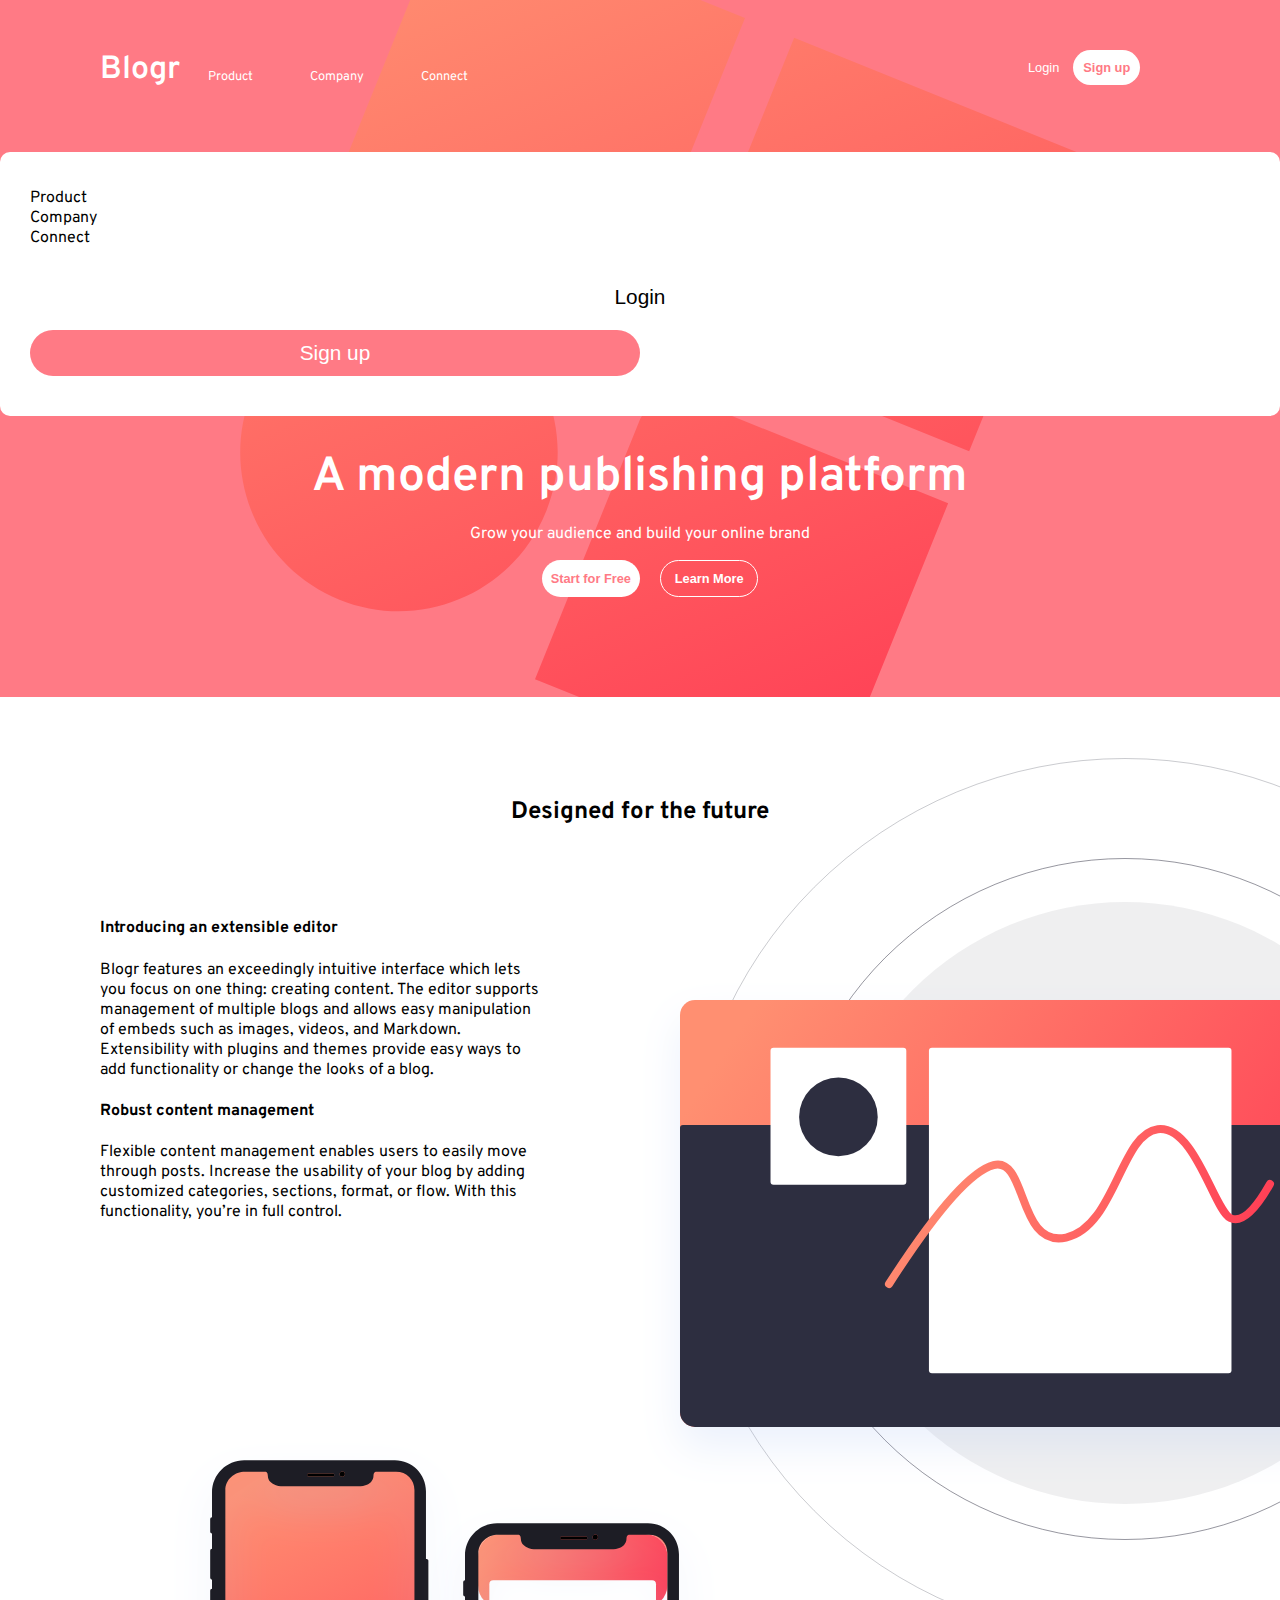
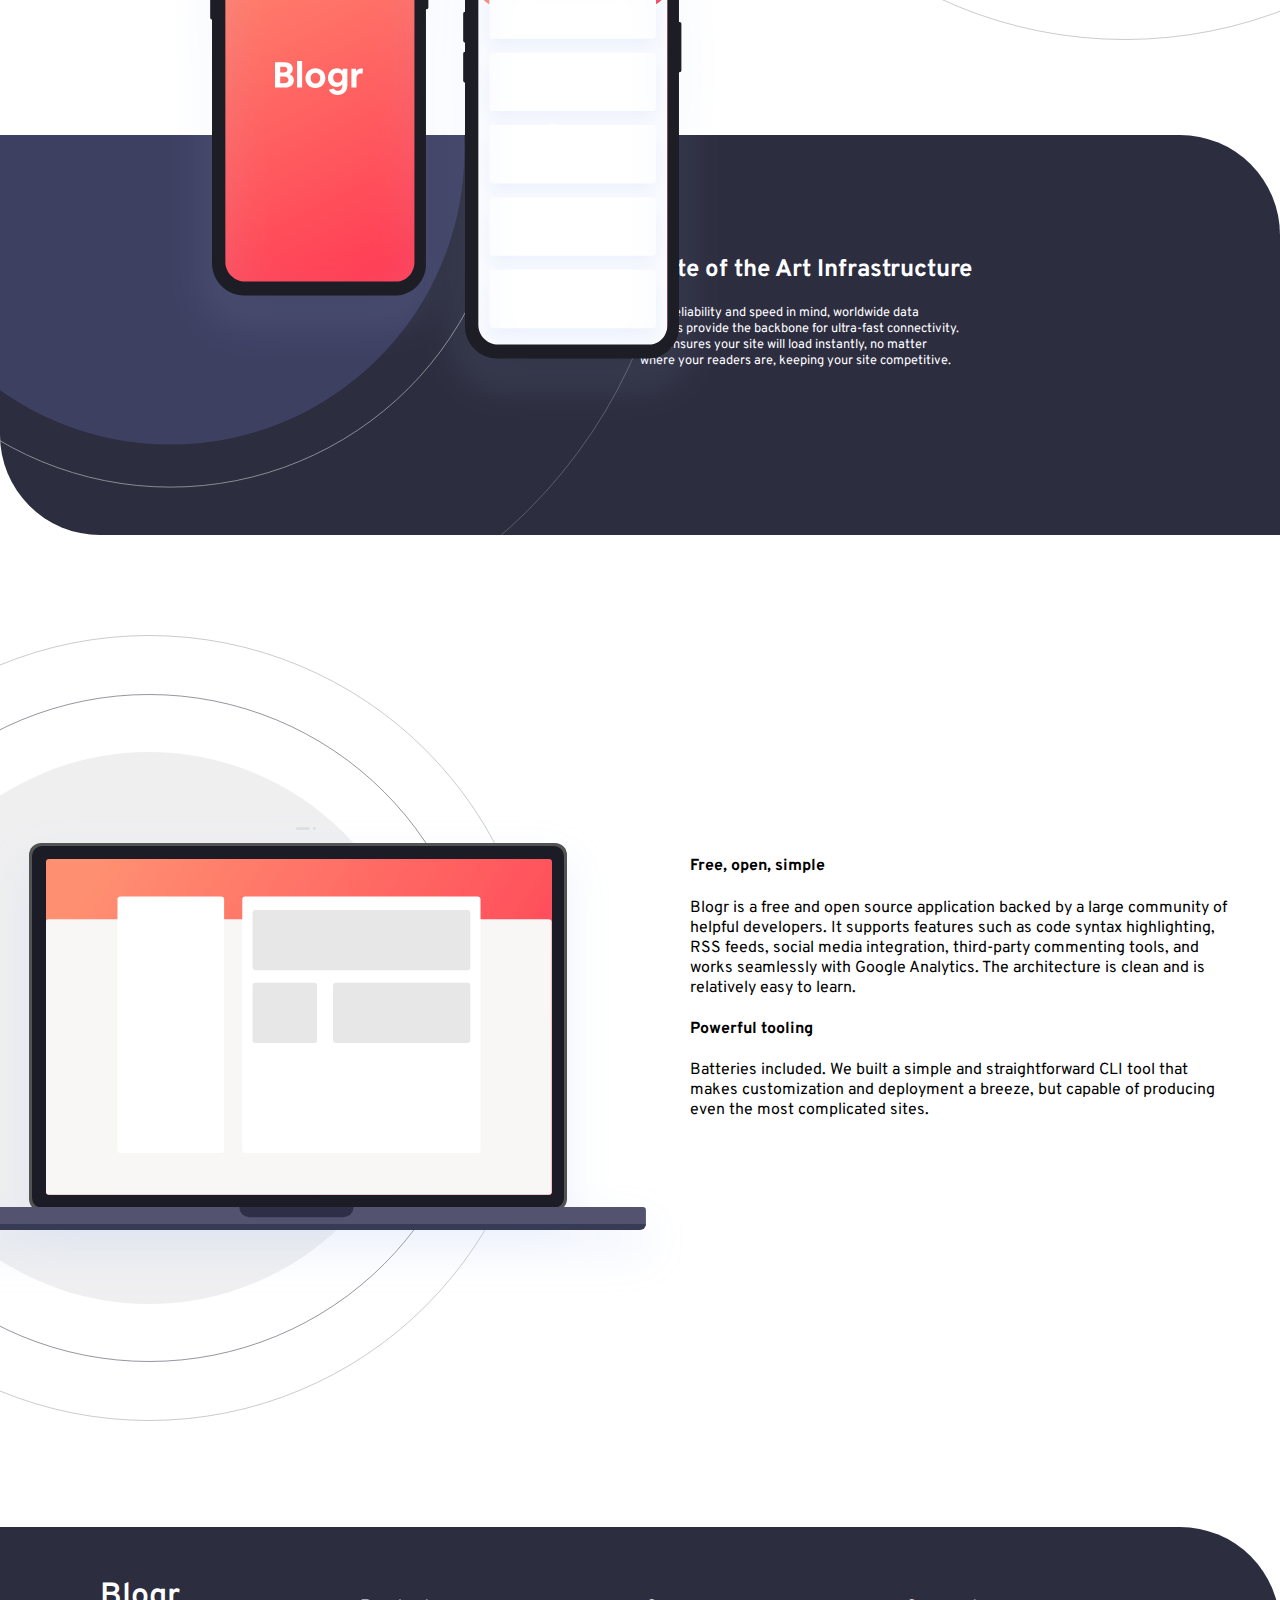
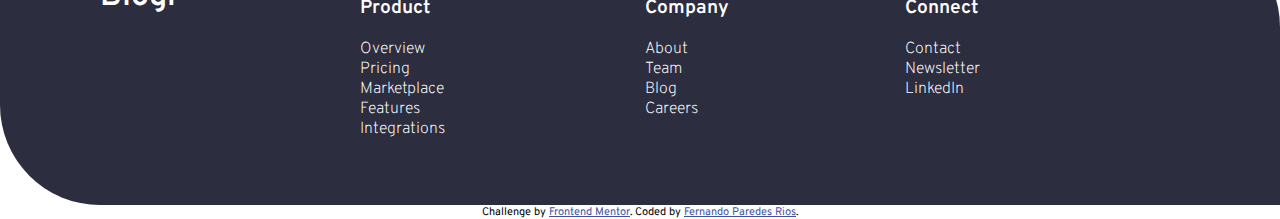
<file: blogr-landing-page-main/index.html>
<!DOCTYPE html>
<html lang="en">
<head>
  <meta charset="UTF-8">
  <meta name="viewport" content="width=device-width, initial-scale=1.0"> <!-- displays site properly based on user's device -->

  <link rel="icon" type="image/png" sizes="32x32" href="./images/favicon-32x32.png">
  <link rel="stylesheet" href="./static/styles/main.css">
  <link rel="preconnect" href="https://fonts.gstatic.com">
  <link href="https://fonts.googleapis.com/css2?family=Overpass:ital,wght@0,300;0,600;1,300;1,600&display=swap" rel="stylesheet">
  <link rel="stylesheet" href="https://pro.fontawesome.com/releases/v5.10.0/css/all.css" integrity="sha384-AYmEC3Yw5cVb3ZcuHtOA93w35dYTsvhLPVnYs9eStHfGJvOvKxVfELGroGkvsg+p" crossorigin="anonymous"/>
  


  
  <title>Frontend Mentor | [Blogr]</title>

  <!-- Feel free to remove these styles or customise in your own stylesheet 👍 -->
  <style>
    .attribution { font-size: 11px; text-align: center; }
    .attribution a { color: hsl(228, 45%, 44%); }
  </style>
</head>
<body>
  

  <main>
    <section id="blogr-hero" class="blogr-hero">
      <nav class="nav">
        <div class="logo">
          Blogr
        </div>
        <div class="blogr-menu-responsive-icon" >
          <a href="javascript:void(0);" class="icon" onclick="menuResponsive()">
            <i class="fas fa-bars"></i>
          </a>
        </div>

        <div class="bolgr-dropdown-menu">
          <ul class="blogr-dropdown-hover">
            <li>Product&nbsp;<i class="fas fa-chevron-down"></i>
                <div class="blogr-dropdown-invisible">
                  <ul>
                    <li>Overview</li>
                    <li>Pricing</li>
                    <li>Marketplace</li>
                    <li>Features</li>
                    <li>Integrations</li>
                  </ul>
                </div>
            </li>
            <li>Company&nbsp;<i class="fas fa-chevron-down"></i>
              <div class="blogr-dropdown-invisible-2">
                <ul>
                  <li>About</li>
                  <li>Team</li>
                  <li>Blog</li>
                  <li>Careers</li>
                </ul>
              </div>
            </li>
            <li>Connect&nbsp;<i class="fas fa-chevron-down"></i>
              <div class="blogr-dropdown-invisible-3">
                <ul>
                  <li>Contact</li>
                  <li>Newsletter</li>
                  <li>LinkedIn</li>
                </ul>
              </div>
            </li>
          </ul>
        </div>

        
        
        <div class="blogr-login">
          <button class="blogr-login--button-login">Login</button>
          <button class="blogr-login--button-sign-up">Sign up</button>
        </div>
      </nav>

      <div class="responsive" id="topnav">

        <div class="blogr-dropdown-hover-responsive">
          <ul>
            <li>Product&nbsp;<a href="javascript:void(0);" class="icon" onclick="liResponsive1()"><i class="fas fa-chevron-down"></i></a>
                <div class="liHidden" id="liResponsive">
                    <a>Overview</a>
                    <a>Pricing</a>
                    <a>Marketplace</a>
                    <a>Features</a>
                    <a>Integrations</a>
                </div>
            </li>
            <li>Company&nbsp;<a href="javascript:void(0);" class="icon" onclick="liResponsive2()"><i class="fas fa-chevron-down"></i></a>
              <div class="liHidden" id="liResponsive2">
                  <a>About</a>
                  <a>Team</a>
                  <a>Blog</a>
                  <a>Careers</a>
              </div>
            </li>
            <li>Connect&nbsp;<a href="javascript:void(0);" class="icon" onclick="liResponsive3()"><i class="fas fa-chevron-down"></i></a>
              <div class="liHidden" id="liResponsive3">
                  <a>Contact</a>
                  <a>Newsletter</a>
                  <a>LinkedIn</a>
              </div>
            </li>
        </ul>

        <hr class="blogr-divider-responsive"/>

        <div class="blogr-login-responsive">
          <button class="blogr-login--button-login-responsive">Login</button>
          <button class="blogr-login--button-sign-up-responsive">Sign up</button>
        </div>

      </div>


        


      </div>

      <div class="blogr-intro">
        <h1>A modern publishing platform</h1>
        <p>Grow your audience and build your online brand</p>
        <div class="blogr-intro--buttons">
          <div class="button-1">
            <button>Start for Free</button>
          </div>
          <div class="button-2">
            <button>Learn More</button>
          </div>
        </div>
      </div>
    </section>

    <section id="blogr-info">
      <div class="blogr-info-section--title">
        <h2>Designed for the future</h2>
      </div>
    
      <div class="blogr-info-section--box">

        <div class="blogr-info-section--image--mobile">
          <img src="./static/images/illustration-editor-mobile.svg" alt="">
        </div>

        <div class="blogr-info-section--description">
          <div class="blogr-info-section-text-container">
            <h4>
              Introducing an extensible editor
            </h4>
            <p>
              Blogr features an exceedingly intuitive interface which lets you focus on one thing: creating content. 
              The editor supports management of multiple blogs and allows easy manipulation of embeds such as images, videos, and Markdown. Extensibility with plugins and themes provide easy ways to add functionality or change the looks of a blog.
            </p>
          </div>

          <div class="blogr-info-section-text-container">
            <h4>
              Robust content management
            </h4>
            <p>
              Flexible content management enables users to easily move through posts. Increase the usability of your blog by adding customized categories, sections, format, or flow. With this functionality, you’re in full control.
            </p>
          </div>
          
        </div>

        <div class="blogr-info-section--image">
          <img src="./static/images/illustration-editor-desktop.svg" alt="">
        </div>
      </div>
    </section>

    <section id="blogr-phones" class="blogr-phones-section">
      
        <div class="blogr-phones-image">
          <img src="./static/images/illustration-phones.svg" alt="">
        </div>

        <div class="blogr-phones-text">
          <h2>State of the Art Infrastructure</h2>
          <p>
            With reliability and speed in mind, worldwide data centers provide the backbone for ultra-fast connectivity. 
            This ensures your site will load instantly, no matter where your readers are, keeping your site competitive.
          </p>
        </div>
      
    </section>

    <section id="blogr-laptop" class="blogr-laptop-section">
      
      
        <div class="blogr-laptop-section--image">
          <img src="./static/images/illustration-laptop-desktop.svg" alt="">
        </div>
  
        <div class="blogr-laptop-section--text">
          <div>
            <h4>
              Free, open, simple
            </h4>
            <p>
              Blogr is a free and open source application backed by a large community of helpful developers. It supports features such as code syntax highlighting, RSS feeds, social media integration, third-party commenting tools, and works seamlessly with Google Analytics. The architecture is clean and is relatively easy to learn.
            </p>
          </div>
  
          <div>
            <h4>
              Powerful tooling
            </h4>
            <p>
              Batteries included. We built a simple and straightforward CLI tool that makes customization and deployment a breeze, but capable of producing even the most complicated sites.
            </p>
          </div>
  
        </div>
    
    </section>
  </main>

  <footer>
    <div class="logo">
      Blogr
    </div>
    <div class="footer-menu">
      <p>Product</p>
      <ul>
        <li>Overview</li>
        <li>Pricing</li>
        <li>Marketplace</li>
        <li>Features</li>
        <li>Integrations</li>
      </ul>
    </div>
    <div class="footer-menu">
      <p>Company</p>
      <ul>
        <li>About</li>
        <li>Team</li>
        <li>Blog</li>
        <li>Careers</li>
      </ul>
    </div>
    <div class="footer-menu">
      <p>Connect</p>
      <ul>
        <li>Contact</li>
        <li>Newsletter</li>
        <li>LinkedIn</li>
      </ul>
    </div>
  </footer>
  

  <div class="attribution">
    Challenge by <a href="https://www.frontendmentor.io?ref=challenge" target="_blank">Frontend Mentor</a>. 
    Coded by <a href="#">Fernando Paredes Rios</a>.
  </div>

  <script src="./static/scripts/app.js"></script>
</body>
</html>
</file>
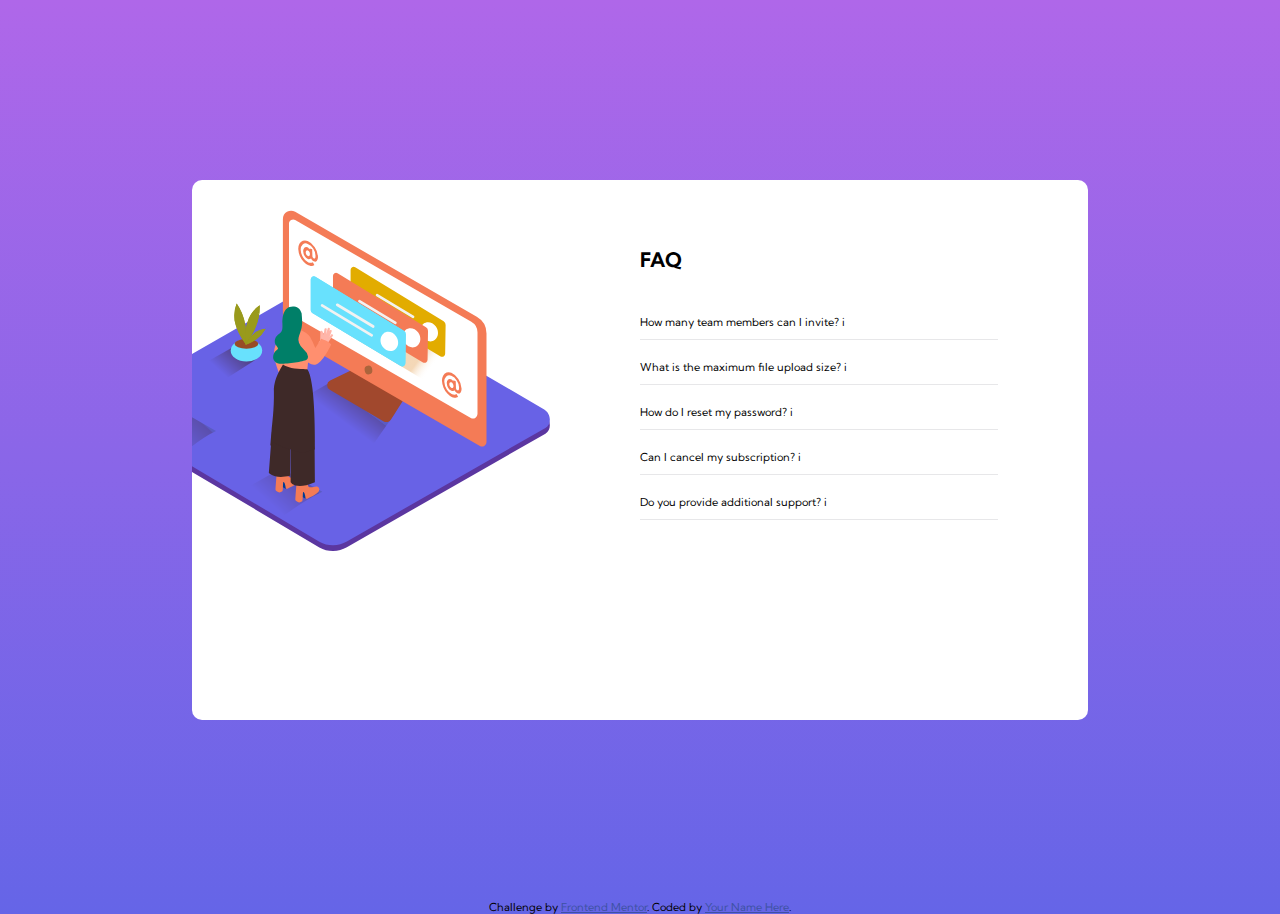
<file: faq-accordion-card-main/index.html>
<!DOCTYPE html>
<html lang="en">
<head>
  <meta charset="UTF-8">
  <meta name="viewport" content="width=device-width, initial-scale=1.0"> <!-- displays site properly based on user's device -->

  <link rel="icon" type="image/png" sizes="32x32" href="./images/favicon-32x32.png">
  
  <title>Frontend Mentor | FAQ Accordion Card</title>
  <link rel="preconnect" href="https://fonts.gstatic.com">
  <link rel="stylesheet" href="./static/style.css">
  <link href="https://fonts.googleapis.com/css2?family=Kumbh+Sans:wght@400;700&display=swap" rel="stylesheet">


  <!-- Feel free to remove these styles or customise in your own stylesheet 👍 -->
  <style>
    .attribution { font-size: 11px; text-align: center; }
    .attribution a { color: hsl(228, 45%, 44%); }
  </style>
</head>
<body>
  <main>
    <section class="main-card-container">
      <div class="main-card--img">
        <img class="mobile-img" src="./images/illustration-woman-online-mobile.svg" alt="">
        <img class="desktop-img" src="./images/illustration-woman-online-desktop.svg" alt="">
      </div>

      
      

      <div class="main-card--text">
        <div class="main-card--title">
          <h2>FAQ</h2>
        </div>

        <div class="main-card--questions">
          <div class="desglosable">
            <p class="pregunta">
              How many team members can I invite? <span>i</span>
            </p>
            <p class="respuesta">
              You can invite up to 2 additional users on the Free plan. There is no limit on 
              team members for the Premium plan.
            </p>
          </div>
  
          <div class="desglosable">
            <p class="pregunta">
              What is the maximum file upload size? <span>i</span>
            </p>
            <p class="respuesta">
              No more than 2GB. All files in your account must fit your allotted storage space.
            </p>
          </div>
  
          <div class="desglosable">
            <p class="pregunta">
              How do I reset my password? <span>i</span>
            </p>
            <p class="respuesta">
              Click “Forgot password” from the login page or “Change password” from your profile page.
              A reset link will be emailed to you.
            </p>
          </div>
  
          <div class="desglosable">
            <p class="pregunta">
              Can I cancel my subscription? <span>i</span>
            </p>
            <p class="respuesta">
              Yes! Send us a message and we’ll process your request no questions asked.
            </p>
          </div>
  
          <div class="desglosable">
            <p class="pregunta">
              Do you provide additional support? <span>i</span>
            </p>
            <p class="respuesta">
              Chat and email support is available 24/7. Phone lines are open during normal business hours.
            </p>
        </div>
        
        </div>
      </div>
        
      </div>
    </section>
  </main>
  
  

  
  

  
  

  
  

  
  

  <div class="attribution">
    Challenge by <a href="https://www.frontendmentor.io?ref=challenge" target="_blank">Frontend Mentor</a>. 
    Coded by <a href="#">Your Name Here</a>.
  </div>
</body>
</html>
</file>
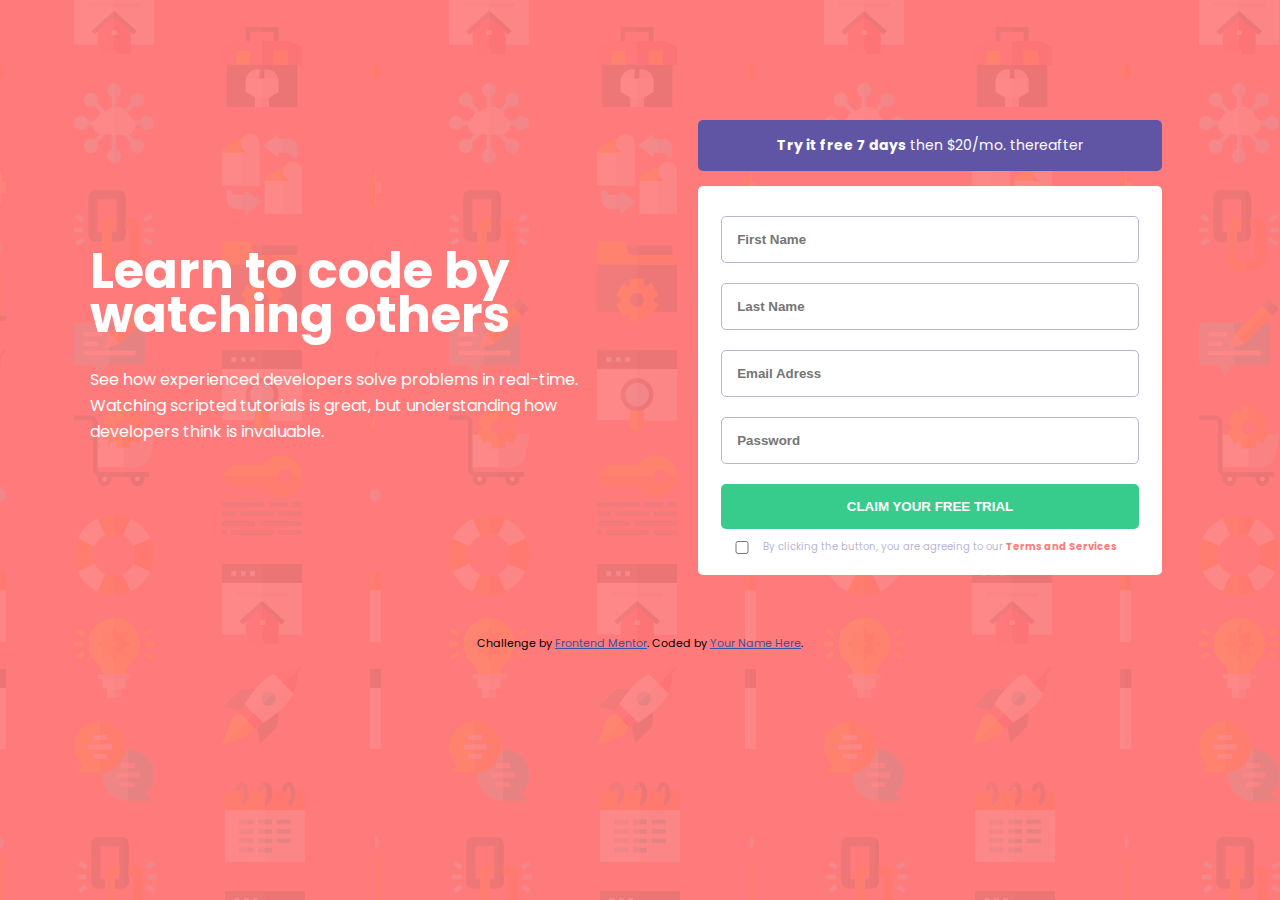
<file: intro-component-with-signup-form-master/index.html>
<!DOCTYPE html>
<html lang="en">
<head>
  <meta charset="UTF-8">
  <meta name="viewport" content="width=device-width, initial-scale=1.0"> <!-- displays site properly based on user's device -->

  <link rel="icon" type="image/png" sizes="32x32" href="./images/favicon-32x32.png">
  <link rel="stylesheet" href="./static/styles.css">
  <link rel="preconnect" href="https://fonts.gstatic.com">
  <link href="https://fonts.googleapis.com/css2?family=Poppins:wght@400;500;600;700&display=swap" rel="stylesheet">
  <link rel="stylesheet" href="./static/desktop.css" media="(min-width: 931px)">

  
  <title>Frontend Mentor | Intro component with sign up form</title>

  <!-- Feel free to remove these styles or customise in your own stylesheet 👍 -->
  <style>
    .attribution { font-size: 11px; text-align: center; }
    .attribution a { color: hsl(228, 45%, 44%); }
  </style>
</head>
<body>
  <header></header>
  <main>
    <section>
      <div class="main-section--title">
        <h1>Learn to code by watching others</h1>
        <p>
          See how experienced developers solve problems in real-time. Watching scripted tutorials is great, but understanding how developers think is invaluable. 
        </p>
      </div>
    </section>

    <section>
      <article>
        <div class="main-section--info">
          <p>
            <span>Try it free 7 days</span> then $20/mo. thereafter
          </p>
        </div>
      </article>
      
      <article>
        <form action="" class="main-section--form">
          <div>
            <input type="text" placeholder="First Name">
          </div>
          <div>
            <input type="text" placeholder="Last Name">
          </div>
          <div>
            <input type="email" placeholder="Email Adress">
          </div>
          <div>
            <input type="password" placeholder="Password">
          </div>
          <div>
            <input type="submit" value="CLAIM YOUR FREE TRIAL">
          </div>
          
          <div class="input-checkbox">
            <input type="checkbox" name="" id="">
            <label for="">By clicking the button, you are agreeing to our <span>Terms and Services</span></label>
          </div>
        </form>
  
      </article>
    </section>

    

    
  </main>

  
  
  <footer>
    <p class="attribution">
      Challenge by <a href="https://www.frontendmentor.io?ref=challenge" target="_blank">Frontend Mentor</a>. 
      Coded by <a href="#">Your Name Here</a>.
    </p>
  </footer>
</body>
</html>
</file>
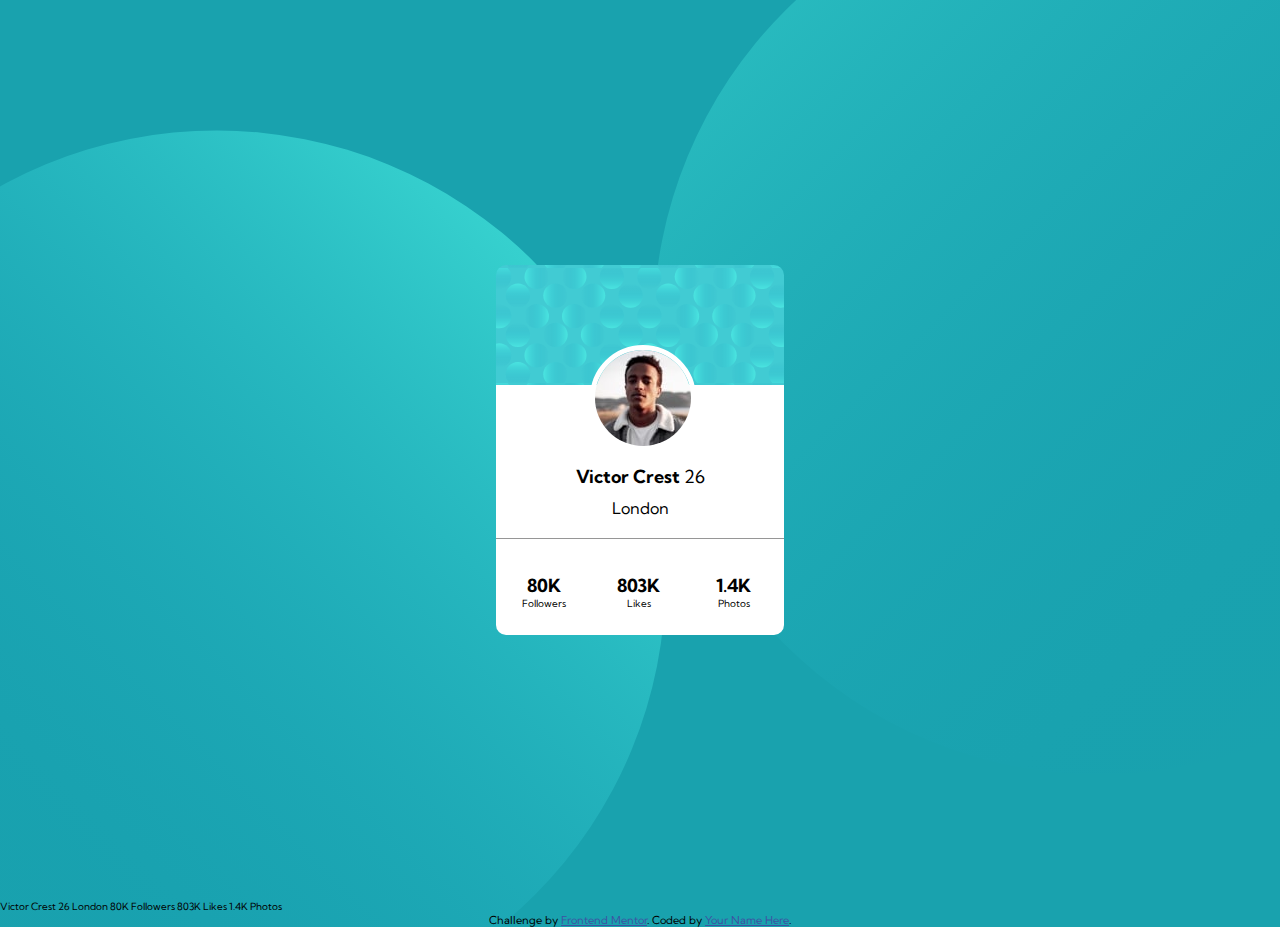
<file: profile-card-component-main/index.html>
<!DOCTYPE html>
<html lang="en">
<head>
  <meta charset="UTF-8">
  <meta name="viewport" content="width=device-width, initial-scale=1.0"> <!-- displays site properly based on user's device -->

  <link rel="icon" type="image/png" sizes="32x32" href="./images/favicon-32x32.png">
  <link rel="stylesheet" href="./static/style.css">
  <link rel="preconnect" href="https://fonts.gstatic.com">
  <link href="https://fonts.googleapis.com/css2?family=Kumbh+Sans:wght@400;700&display=swap" rel="stylesheet">


  
  <title>Frontend Mentor | Profile card component</title>

  <!-- Feel free to remove these styles or customise in your own stylesheet 👍 -->
  <style>
    .attribution { font-size: 11px; text-align: center; }
    .attribution a { color: hsl(228, 45%, 44%); }
  </style>
</head>
<body>
  <main>
    <section>
      <div class="main-card-section">
        <div class="main-card--top">
          <!-- <img src="./images/bg-pattern-top.svg" alt=""> -->
        </div>
        <div class="main-card--bottom">
          <div class="main-card--img">
            <img src="./images/image-victor.jpg" alt="">
          </div>
          
          <div class="main-card--text">
            <h2>Victor Crest <span>26</span></h2>
            <p>London</p>
          </div>

          <div class="main-card--numbers">
            <div>
              <p class="number">80K</p>
              <p>Followers</p>
            </div>
            <div>
              <p class="number">803K</p>
              <p>Likes</p>
            </div>
            <div>
              <p class="number">1.4K</p>
              <p>Photos</p>
            </div>

          </div>
        </div>
        
      </div>
      
    </section>
  </main>
  Victor Crest
  26
  London

  80K
  Followers

  803K
  Likes

  1.4K
  Photos
  <div class="attribution">
    Challenge by <a href="https://www.frontendmentor.io?ref=challenge" target="_blank">Frontend Mentor</a>. 
    Coded by <a href="#">Your Name Here</a>.
  </div>
</body>
</html>
</file>
<file: blogr-landing-page-main/static/styles/main.css>
body{
     margin: 0;
     padding: 0;
     max-width: 1440px;
     font-family: 'Overpass', sans-serif;;
}

.nav{
     display: grid;
     grid-template-columns: 10% 75% 15%;
     color: white;
     padding: 50px 100px;
}

.blogr-menu-responsive-icon{
     display: none;
}

.blogr-divider-responsive{
     display: none;
}

.nav ul{
     padding: 0;
}

.blogr-dropdown-hover li{
     display: inline-block;
     padding-right: 50px;
     position: relative;
     font-size: 0.8rem;
}

.blogr-dropdown-invisible{
     display: none;
     position: absolute;
     min-width: 100px;
     padding: 12px 0;
     z-index: 1;
     cursor: pointer;
}

.blogr-dropdown-invisible ul{
     padding: 0;
}

.blogr-dropdown-invisible li:hover{
     background-color: white;
     color: #ff7a85;
}

.blogr-dropdown-invisible-2{
     display: none;
     position: absolute;
     min-width: 100px;
     padding: 12px 0;
     z-index: 1;
     cursor: pointer;
}

.blogr-dropdown-invisible-2 li:hover{
     background-color: white;
     color: #ff7a85;
}

.blogr-dropdown-invisible-3{
     display: none;
     position: absolute;
     min-width: 100px;
     padding: 12px 0;
     z-index: 1;
     cursor: pointer;
}

.blogr-dropdown-invisible-3 li:hover{
     background-color: white;
     color: #ff7a85;
}

.bolgr-dropdown-menu-responsive{
     display: none;
     width: 90%;
     margin: 0 auto;
     text-align: center;
}

.blogr-dropdown-hover-responsive{
     border-radius: 10px;
     padding: 20px 30px;
     background-color: white;
}

.blogr-dropdown-hover-responsive ul{
     padding: 0;
}

.blogr-dropdown-hover-responsive li{
     font-size: 1rem;
}

.liHidden{
     display: none;
}

.blogr-dropdown-invisible-responsive{
     background-color: #EFEFF0;
     display: block;
}

.blogr-dropdown-invisible-responsive a{
     display: block;
}

.blogr-login-responsive{
     display: block;
}

.blogr-login--button-login-responsive{
     border: none;
     background-color: transparent;
     margin: 20px 0;
     width: 100%;
     font-size: 1.3rem;
}

.blogr-login--button-sign-up-responsive{
     border: 1px solid transparent;
     border-radius: 50px;
     background-color: #ff7a85;
     color: white;
     margin: 0 0 20px 0;
     padding: 10px;
     width: 50%;
     font-size: 1.3rem;
}

.blogr-dropdown-hover:hover li:nth-child(n+1):hover .blogr-dropdown-invisible{
     display: block;
}

.blogr-dropdown-hover li:nth-child(n+2):hover .blogr-dropdown-invisible-2{
     display: block;
}

.blogr-dropdown-hover li:nth-child(n+2):hover .blogr-dropdown-invisible-3{
     display: block;
}

.blogr-dropdown-invisible ul li:hover{
     display: block;
}

ul{
     list-style: none;
}

.logo{
     font-size: 2rem;
     color: white;
     font-weight: 600;
}

.blogr-login--button-login{
     padding: 10px;
     background-color: transparent;
     font-size: 0.8rem;
     border: none;
     color: white;
}

.blogr-login--button-sign-up{
     padding: 10px;
     background-color: white;
     font-size: 0.8rem;
     border: none;
     border-radius: 50px;
     color: #ff7a85;
     font-weight: 600;
}


.blogr-hero{
     background-color: #ff7a85;
     background-image: url('../images/bg-pattern-intro.svg');
     background-size: cover;
     background-repeat: no-repeat;
     background-position: right;
}

.blogr-intro{
     display: grid;
     justify-content: center;
     padding-bottom: 100px;
}

.blogr-intro h1{
     font-size: 3rem;
     font-weight: 600;
     color: white;
     margin-bottom: 0;
}

.blogr-intro p{
     font-size: 1rem;
     color: white;
     text-align: center;
}

.blogr-intro--buttons{
     display: grid;
     grid-template-columns: 50% 50%;
     grid-gap: 20px;
     justify-items: center;
}

.blogr-intro--buttons .button-1{
     display: grid;
     grid-template-columns: 1fr;
     justify-items: end;
     margin: 0 20px;
     width: 100%;
}

.button-1 button{
     padding: 10px;
     background-color: white;
     font-size: 0.8rem;
     border: none;
     border-radius: 50px;
     color: #ff7a85;
     font-weight: 600;
     cursor: pointer;
}

.blogr-intro--buttons .button-2{
     display: grid;
     grid-template-columns: 1fr;
     justify-items: start;
     margin: 0 20px;
     width: 100%;
}

.button-2 button{
     padding: 10px;
     background-color: transparent;
     font-size: 0.8rem;
     border-radius: 50px;
     color: white;
     font-weight: 600;
     border: 1px solid white;
     cursor: pointer;
}

.blogr-intro--buttons button{
     border-radius: 50px;
     padding: 10px 0;
     width: 30%;
}


.blogr-info-section--title{
     display: grid;
     justify-content: center;
     padding: 80px 80px 0;
}

.blogr-info-section--box{
     display: grid;
     grid-template-columns: 50% 50%;
}

.blogr-info-section--image{
     overflow: hidden;
     position: relative;
     top: -10%;
}

.blogr-info-section--image--mobile{
     display: none;
}

.blogr-info-section--description{
     padding: 50px 100px 0;
}

.blogr-phones-section{
     display: grid;
     grid-template-columns: 50% 50%;
     background-color: #2c2d3f;
     height: 400px;
     border-radius: 0 100px 0 100px;
}

.blogr-phones-image{
     padding: 0 0 60px 0px;
     background-image: url(../images/bg-pattern-circles.svg);
     background-repeat: no-repeat;
     background-position-y: 80%;
     background-position-x: 90%;
}

.blogr-phones-image img{
     padding-left: 170px;
     position: absolute;
     top: 1440px;
}

.blogr-phones-text{
     color: white;
     padding: 100px 0;
}

.blogr-phones-text p{
     font-size: 0.8rem;
     padding-right: 320px;
}

.blogr-laptop-section{
     display: grid;
     grid-template-columns: 50% 50%;
     margin: 100px 0;
}

.blogr-laptop-section--image{
     /* overflow: hidden; */
     position: relative;
     right: 38%;
}

.blogr-laptop-section--text{
     padding: 200px 50px;
}


footer{
     display: grid;
     grid-template-columns: 1fr 1fr 1fr 1fr;
     color: white;
     background-color: #2c2d3f;
     border-radius: 0 100px 0 100px;
     padding: 50px 100px;
}

.footer-menu p{
     font-weight: 600;
     font-size: 1.2rem;
}

.footer-menu ul{
     padding: 0 200px 0 0;
     font-weight: 200;
}

.footer-menu ul li{
     cursor: pointer;
}

.footer-menu ul li:hover{
     border-bottom: 1px solid white;
}


@media(max-width: 360px){
     section{
          width: 100%;
     }

     .blogr-hero{
          display: block;
          border-radius:  0 0 0 100px;
     }

     .nav{
          display: grid;
          grid-template-columns: 50% 50%;
          padding: 30px 40px;
     }

     .logo{
          display: grid;
          justify-content: flex-start;
     }

     .blogr-menu-responsive-icon{
          display: grid;
          justify-content: flex-end;
          align-items: center;
          cursor: pointer;
     }

     .blogr-menu-responsive-icon:hover {
          background-color: #ddd;
          color: black;
     }

     .blogr-divider-responsive{
          display: block;
          margin: 20px 0;
     }

     .bolgr-dropdown-menu{
          display: none;
     }

     .responsive{
          display: none;
     }



     .bolgr-dropdown-menu-responsive{
          display: block;
          position: absolute;
          left: 20px;
     }

     .blogr-login{
          display: none;
     }

     .blogr-intro h1{
          text-align: center;
          font-size: 2rem;
          padding: 0 35px;
     }

     .blogr-intro p{
          text-align: center;
          font-size: 1rem;
          padding: 0 35px;
     }

     .blogr-intro--buttons{
          display: grid;
          grid-template-columns: 1fr 1fr;
          margin: 0;
     }

     .blogr-intro--buttons button{
          margin: 0;
          width: 80%;
     }

     .blogr-intro--buttons .button-1{
          margin: 0;
     }

     .blogr-intro--buttons .button-2{
          margin: 0;
     }

     .blogr-info-section--title{
          text-align: center;
          padding: 80px 0 0 0;
     }

     .blogr-info-section--box{
          display: block;
     }

     .blogr-info-section--image--mobile{
          display: block;
     }

     .blogr-info-section--image--mobile img{
          width: 100%;
     }

     .blogr-info-section--image{
          display: none;
     }

     .blogr-info-section--description{
          padding: 0;
          margin: 0 auto;
          width: 100%;
     }

     .blogr-info-section-text-container h4{
          padding: 0 30px;
          text-align: center;
          font-size: 2rem;
     }

     .blogr-info-section-text-container p{
          padding: 0 30px;
          text-align: center;
          font-size: 1rem;
     }

     .blogr-phones-section{
          display: block;
          margin-top: 250px;
          padding-bottom: 100px;
          background-image: url(../images/bg-pattern-circles.svg);
          background-repeat: no-repeat;
          background-size: initial;
          background-position-x: 50%;
          background-position-y: 110%;
     }

     .blogr-phones-image img{
          width: 100%;
          padding-left: 0;
          position: absolute;
          top: 1770px;
     }

     .blogr-phones-text h2{
          text-align: center;
          padding: 0 30px;
     }

     .blogr-phones-text p{
          padding: 0 60px;
          text-align: center;
     }

     .blogr-laptop-section{
          display: block;
     }

     .blogr-laptop-section--image{
          position: inherit;
          right: 0;
     }

     .blogr-laptop-section--image img{
          display: block;
          width: 100%;
     }

     .blogr-laptop-section--text{
          display: block;
          padding: 0;
     }

     .blogr-laptop-section--text h4{
          padding: 0 30px;
          text-align: center;
          font-size: 2rem;
     }

     .blogr-laptop-section--text p{
          padding: 30px;
          text-align: center;
          font-size: 1rem;
     }

     footer{
          display: block;
     }

     footer div{
          text-align: center;
     }

     .footer-menu ul{
          padding: 0;
     }
}
</file>
<file: faq-accordion-card-main/static/style.css>
*{
     box-sizing: border-box;
     margin: 0;
     padding: 0;
}

html{
     font-size: 62.5%;
     font-family: 'Kumbh Sans', sans-serif;
}

body{
     background: rgb(175,103,233);
     background: linear-gradient(0deg, rgba(101,101,231,1) 0%,  rgba(175,103,233,1) 100%);
}

main{
     display: flex;
     align-items: center;
     justify-content: center;
     width: 100vw;
     height: 100vh;
}

.main-card-container{
     width: 90%;
     min-width: 288px;
     max-width: 400px;
     height: auto;
     margin: 0 auto;
     background-color: white;
     position: relative;
     border-radius: 10px;
     display: flex;
}

.main-card--img{
     /* padding-top: 100px; */
     /* position: absolute;
     width: 80%;
     top: -40px;
     left: calc(50% - 45%);
     margin: 0 auto; */
}

.main-card--img .mobile-img{
     /* width: 100%; */
     /* text-align: center; */
     position: absolute;
     width: 80%;
     top: -40px;
     left: calc(50% - 45%);
     margin: 0 auto;
}

.mobile-img{
     display: block;
}

.desktop-img{
     display: none;
}

.main-card--title{
     padding-top: 70%;
     padding-bottom: 15px;
}

.main-card--title h2{
     font-size: 3rem;
     font-weight: 700;
     text-align: center;
}

.main-card--text{
     width: 80%;
     margin: 0 auto;
}

.desglosable{
     border-bottom: 1px solid hsl(240, 5%, 91%);
     margin: 20px 0;
}

.pregunta{
     font-size: 1.2rem;
     margin-bottom: 10px;
}

.respuesta{
     font-size: 1.2rem;
     margin-top: 10px;
     display: none;
     margin-bottom: 10px;
}

@media(min-width: 1024px){
     .main-card-container {
          min-width: 348px;
          max-width: 70%;
          margin: 0 auto;
          height: 60%;
     }

     .main-card--img{
          width: 50%;
          position: relative;
          overflow: hidden;
     }


     .mobile-img{
          display: none;
     }

     .main-card--img .desktop-img{
          position: absolute;
          width: 100%;
          top: 30px;
          left: calc(50% - 70%);
          margin: 0 auto;
     }

     .desktop-img{
          display: block;
     }

     .main-card--title{
          padding-top: 15%;
          padding-bottom: 5%;
     }

     .main-card--title h2{
          text-align: left;
          font-size: 2rem;
     }

     .main-card--text{
          width: 50%;
     }

     .desglosable{
          width: 80%;
     }

     .pregunta{
          font-size: 1.1rem;
     }

     .respuesta{
          font-size: 1.1rem;
     }
}

@media(min-width: 1440px){
     .main-card-container {
          min-width: 348px;
          max-width: 70%;
          margin: 0 auto;
          height: 75%;
     }

     .main-card--img .desktop-img{
          position: absolute;
          width: 100%;
          top: 60px;
          left: calc(50% - 70%);
          margin: 0 auto;
     }

     .main-card--title h2{
          text-align: left;
          font-size: 3.5rem;
     }

     .pregunta{
          font-size: 1.8rem;
     }

     .respuesta{
          font-size: 1.8rem;
     }
}
</file>
<file: intro-component-with-signup-form-master/static/styles.css>
:root{
     /* Colors */
     --primary-red:  #ff7a7a;
     --primary-green: #38cc8c;
     --accent-blue: #6055a5;
     --dark-blue: #3e3c49;
     --grayish-blue: #b9b6d3;
     --white: #fff;
 }

 *{
     box-sizing: border-box;
     margin: 0;
     padding: 0;
 }
 
 html{
     font-size: 62.5%;
     font-family: 'Poppins', sans-serif;
 }

 body{
     background: var(--primary-red);
     background-image: url("../images/bg-intro-mobile.png");
 }

 .main-section--title{
     width: 100%;
     min-width: 288px;
     max-width: 900px;
     height: 218px;
     margin-top: 80px;
     text-align: center;
     align-self: center;
 }

 .main-section--title h1{
     font-size: 2.6rem;
     font-weight: bold;
     line-height: 2.6rem;
     color: var(--white);
     padding: 0 30px;
     /* text-align: left; */
 }

 .main-section--title p{
     font-size: 1.3rem;
     font-weight: 400;
     line-height: 2.6rem;
     color: var(--white);
     margin: 30px 0;
     text-align: center;
     padding: 0 30px;
 }

 .main-section--info{
     background: var(--accent-blue);
     margin: 0 auto;
     margin-top: 60px;
     margin-bottom: 15px;
     padding: 15px;
     border: none;
     border-radius: 5px;
     width: 85%;
 }

 .main-section--info p{
     font-size: 1.2rem;
     color: var(--white);
     text-align: center;
     padding: 0 30px;
 }

 .main-section--info span{
     font-weight: bold;
 }

.main-section--form{
     width: 85%;
     background: var(--white);
     margin: 0 auto;
     border: none;
     border-radius: 5px;
     padding: 20px 0;
}

.main-section--form div{
     width: 90%;
     margin: 0 auto;
}

.main-section--form input{
     width: 100%;
     padding: 15px;
     margin: 10px 0;
     border: 1px solid var(--grayish-blue);
     border-radius: 5px;
     color: var(--grayish-blue);
     font-weight: bold;
}

.main-section--form input[type=submit]{
     background: var(--primary-green);
     border: none;
     border-radius: 5px;
     color: var(--white);
}

.main-section--form input[type=checkbox]{
    background-color: red;
    width: 10%;
    padding: 0;
    margin: 0;
}

.main-section--form .input-checkbox{
    display: flex;
    justify-content: start;
    align-items: center;
}

.input-checkbox label{
     color: var(--grayish-blue);
     text-align: center;
}

.input-checkbox span{
     color: var(--primary-red);
     font-weight: bold;
}
</file>
<file: intro-component-with-signup-form-master/static/desktop.css>
main{
    display: flex;
    align-items: center;
    margin: 0 auto;
    padding: 60px;
}

section{
    width: 50%;
}

.main-section--title h1{
    font-size: 5rem;
    line-height: 4.4rem;
    text-align: left;
}

.main-section--title p{
    /* padding: 0 0 0 120px; */
    text-align: left;
    font-size: 1.6rem;
}

.main-section--info{
    width: 80%;
}

.main-section--info p{
    font-size: 1.4rem;
}

.main-section--form{
    width: 80%;
}
</file>
<file: profile-card-component-main/static/style.css>
:root{
    /* Colors */
    --dark-cyan:  hsl(185, 75%, 39%);
    --desaturated-blue: hsl(229, 23%, 23%);
    --grayish-blue: hsl(227, 10%, 46%);
    --dark-gray: hsl(0, 0%, 59%);
}

*{
    box-sizing: border-box;
    margin: 0;
    padding: 0;
}

html{
    font-size: 62.5%;
    font-family: 'Kumbh Sans', sans-serif;
}

body{
    background-color: var(--dark-cyan);
    background-image: url("../images/bg-pattern-top.svg"), url("../images/bg-pattern-bottom.svg");
    background-size: cover;
    /*background-position: center;
    background-repeat: no-repeat; */
    background-size: 70%, 70%;
    background-position: -60% 420% , 170% -390%;
    background-repeat: no-repeat;
}

main{
    width: 100vw;
    height: 100vh;
    display: flex;
    justify-content: center;
    align-items: center;
}

.main-card-section{
    width: 90%;
    margin: 0 auto;
    min-width: 288px;
    max-width: 375px;
}

.main-card--top{
    background-color: var(--dark-cyan);
    background-image: url("../images/bg-pattern-card.svg");
    background-size: contain;
    background-position: center;
    height: 120px;
    border-radius: 10px 10px 0px 0;
}

.main-card--bottom{
    background-color: white;
    border-radius: 0 0 10px 10px;
}

.main-card--img{
    height: auto;
    position: relative;
}

.main-card--img img{
    position: absolute;
    top: calc(50% - 40px);
    left: calc(50% - 50px);
    border-radius: 100px;
    border: 5px solid white;
}

.main-card--text{
    margin: 0 auto;
    padding-top: 80px;
}

.main-card--text h2{
    text-align: center;
    font-size: 1.8rem;
}

.main-card--text span{
    font-weight: 400;
}

.main-card--text p{
    font-size: 1.6rem;
    text-align: center;
    margin-top: 10px;
}

.main-card--numbers{
    border-top: 1px solid var(--dark-gray);
    display: flex;
    margin-top: 20px;
    padding-top: 20px;
    padding-bottom: 10px;
}

.main-card--numbers div{
    width: 33%;
    padding: 15px 0;
}

.main-card--numbers p{
    text-align: center;
}

.number{
    font-size: 1.8rem;
    font-weight: 700;
}

@media(min-width: 1440px){
    body{
        background-image: url("../images/bg-pattern-top.svg"), url("../images/bg-pattern-bottom.svg");
        background-size: 70%, 70%;
        background-position-x: -70%, 140%;
        background-position-y: 200%, -120%;
    }
}
</file>
